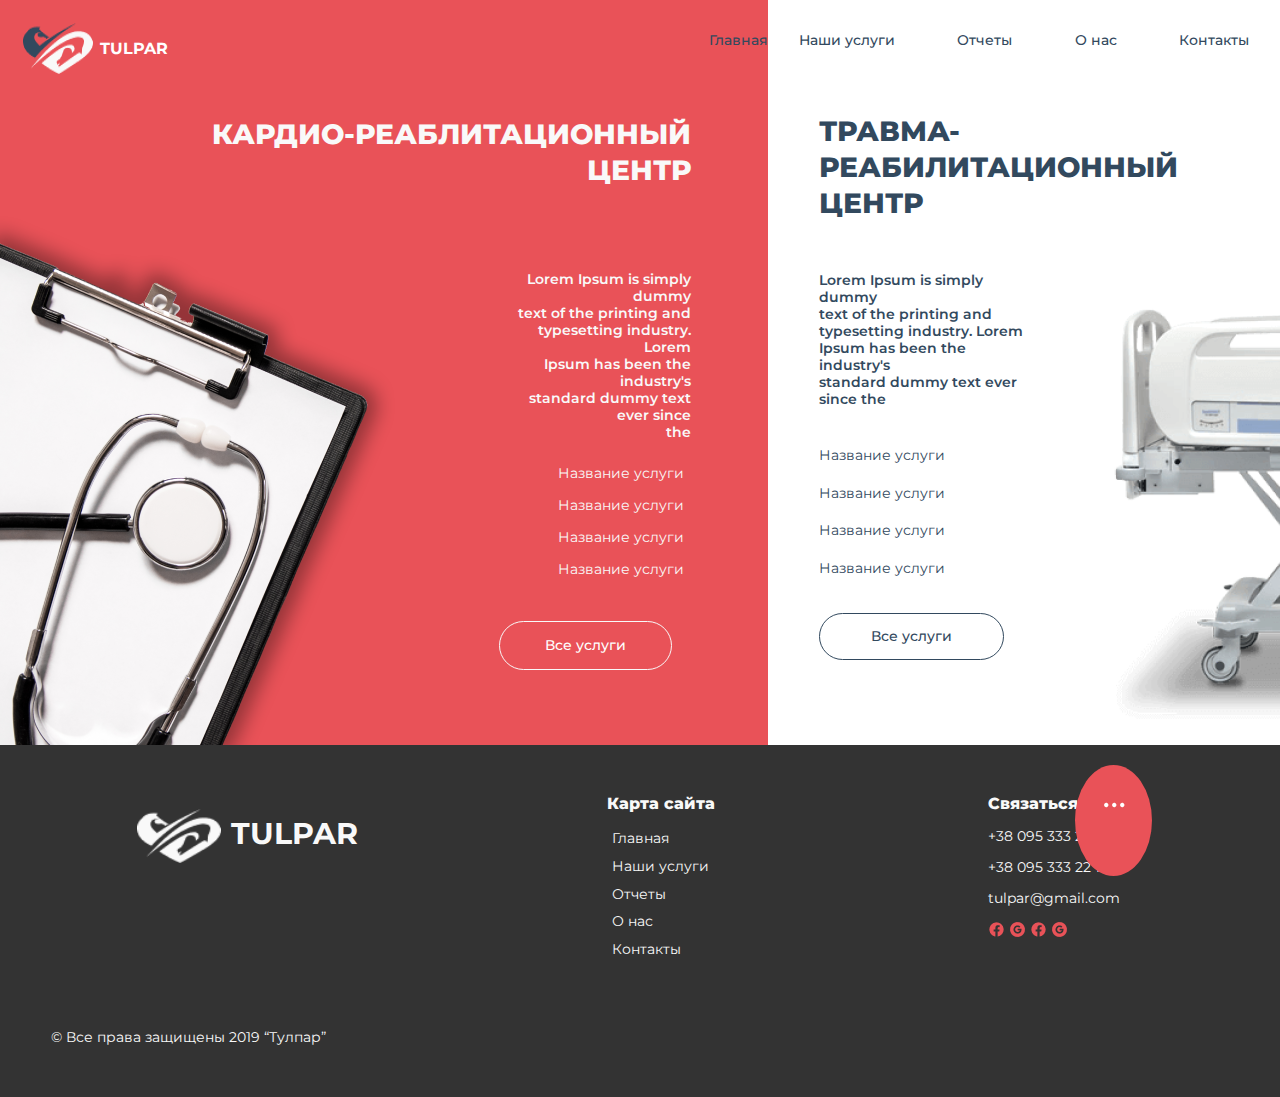
<file: index.html>
<!DOCTYPE html>
<html lang="en">

<head>
    <meta charset="UTF-8">
    <meta http-equiv="X-UA-Compatible" content="IE=edge">
    <meta name="viewport" content="width=device-width, initial-scale=1.0">
    <title>Medical Website</title>
    <link rel="stylesheet" href="style.css">
    <link rel="preconnect" href="https://fonts.googleapis.com">
    <link rel="preconnect" href="https://fonts.gstatic.com" crossorigin>
    <link
        href="https://fonts.googleapis.com/css2?family=Montserrat:ital,wght@0,100;0,200;0,300;0,400;0,500;0,600;0,700;0,800;0,900;1,100;1,200;1,300;1,400;1,500;1,600;1,700;1,800;1,900&display=swap"
        rel="stylesheet">
</head>

<body>
    <section id="mainSection">
        <aside id="leftSide">
            <header>
                <div class="logo">
                    <img src="img/TulparLogo.png" alt="" srcset="">
                    <p>TULPAR</p>
                </div>
                <a href="#">Главная</a>
            </header>
            <div class="main-wrapper">
                <h1>Кардио-реаблитационный <br>центр</h1>
                <main>
                    <img src="img/left-side-paper.png" alt="" srcset="">
                    <div class="left-side-text">
                        <p>Lorem Ipsum is simply dummy <br> text of the printing and <br> typesetting industry. Lorem
                            <br> Ipsum has been
                            the industry's <br> standard dummy text ever since <br> the
                        </p>
                        <ul>
                            <li>Название услуги</li>
                            <li>Название услуги</li>
                            <li>Название услуги</li>
                            <li>Название услуги</li>
                        </ul>
                        <a href="services/services.html"><button>Все услуги</button></a>
                        
                    </div>
                </main>
            </div>
        </aside>
        <aside id="rightSide">
            <header>
                <a href="services/services.html">Наши услуги</a>
                <a href="reports/report.html">Отчеты</a>
                <a href="aboutUs/aboutUs.html">О нас</a>
                <a href="contacts/contacts.html">Контакты</a>
            </header>
            <div class="right-side-wrapper">
                <h1>Травма-реабилитационный <br> центр</h1>
                <main>
                    <div class="right-side-text">
                        <p>Lorem Ipsum is simply dummy <br> text of the printing and <br> typesetting industry. Lorem
                            <br> Ipsum has
                            been
                            the
                            industry's <br> standard dummy text ever since the</p>
                        <ul>
                            <li>Название услуги</li>
                            <li>Название услуги</li>
                            <li>Название услуги</li>
                            <li>Название услуги</li>
                        </ul>
                        <a href="services/services.html" style="text-decoration: none ;"> <button>Все услуги</button> </a>

                        <div class="chat-menu">
                            <div class="chat-header">
                                <img src="img/operator.jpg" width="20%"  alt="" srcset="">
                                <p>Наталья</p>
                                <button>X</button>
                            </div>
                            <div class="chat-main">
                                <p class="message">Добрый день! Я ваш личный консультант, чем я могу вам помочь?</p>
                                <div class="message-wrapper">
                                    <!-- <p class="yourMessage">Привет</p> -->
                                </div>
                            </div>
                            <input type="text" name="msg" placeholder="Введите сообщение...">
                        </div>

                        <div class="support-chat">...</div>
                    </div>
                    <img src="img/right-side-medical-chair.png" alt="" srcset="">
                </main>
            </div>
        </aside>
    </section>
    <footer>
        <div class="footer-wrapper">
            <div class="footer-logo">
                <img src="img/whiteLogo.png" alt="" srcset="">
                <p>TULPAR</p>
            </div>
            <div class="site-map">
                <h1>Карта сайта</h1>
                <a href="index.html">Главная</a>
                <a href="services/services.html">Наши услуги</a>
                <a href="reports/report.html">Отчеты</a>
                <a href="aboutUs/aboutUs.html">О нас</a>
                <a href="contacts/contacts.html">Контакты</a>
            </div>
            <div class="contacts">
                <h1>Связаться с нами</h1>
                <p>+38 095 333 22 11</p>
                <p>+38 095 333 22 11</p>
                <p>tulpar@gmail.com</p>
                <div class="media">
                    <img src="img/facebook.png" alt="">
                    <img src="img/google.png" alt="">
                    <img src="img/facebook.png" alt="">
                    <img src="img/google.png" alt="">
                </div>
            </div>
        </div>
        <p id="rights">© Все права защищены 2019 “Тулпар”</p>
    </footer>
    <script src="main.js"></script>
</body>

</html>
</file>
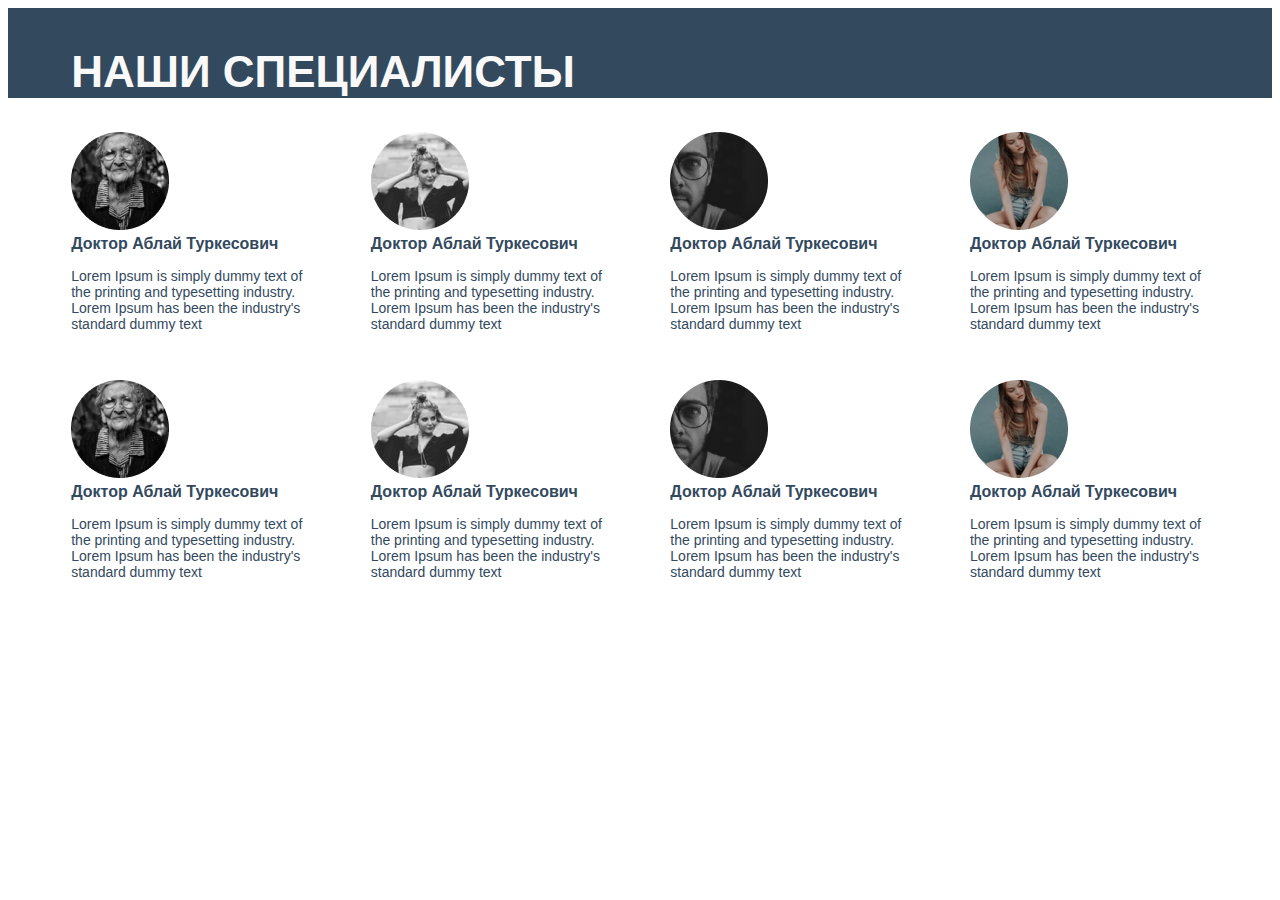
<file: aboutUs/aboutUs.html>
<!DOCTYPE html>
<html lang="en">
<head>
    <meta charset="UTF-8">
    <meta http-equiv="X-UA-Compatible" content="IE=edge">
    <meta name="viewport" content="width=device-width, initial-scale=1.0">
    <title>Document</title>
    <link rel="stylesheet" href="aboutUs.css">
</head>
<body>
    <header>НАШИ СПЕЦИАЛИСТЫ</header>
    <main>
        <div class="doctor-block">
            <div class="doctor-image"> <img src="img/doctor1.png" alt=""></div>
            <div class="doctor-name">Доктор Аблай Туркесович</div>
            <p>Lorem Ipsum is simply dummy text of the printing and typesetting industry. Lorem Ipsum has been the industry's standard dummy text</p>
        </div>
        <div class="doctor-block">
            <div class="doctor-image"> <img src="img/doctor2.png" alt=""></div>
            <div class="doctor-name">Доктор Аблай Туркесович</div>
            <p>Lorem Ipsum is simply dummy text of the printing and typesetting industry. Lorem Ipsum has been the industry's standard dummy text</p>
        </div>
        <div class="doctor-block">
            <div class="doctor-image"> <img src="img/doctor3.png" alt=""></div>
            <div class="doctor-name">Доктор Аблай Туркесович</div>
            <p>Lorem Ipsum is simply dummy text of the printing and typesetting industry. Lorem Ipsum has been the industry's standard dummy text</p>
        </div>
        <div class="doctor-block">
            <div class="doctor-image"> <img src="img/doctor4.png" alt=""></div>
            <div class="doctor-name">Доктор Аблай Туркесович</div>
            <p>Lorem Ipsum is simply dummy text of the printing and typesetting industry. Lorem Ipsum has been the industry's standard dummy text</p>
        </div>
        <div class="doctor-block">
            <div class="doctor-image"> <img src="img/doctor1.png" alt=""></div>
            <div class="doctor-name">Доктор Аблай Туркесович</div>
            <p>Lorem Ipsum is simply dummy text of the printing and typesetting industry. Lorem Ipsum has been the industry's standard dummy text</p>
        </div>
        <div class="doctor-block">
            <div class="doctor-image"> <img src="img/doctor2.png" alt=""></div>
            <div class="doctor-name">Доктор Аблай Туркесович</div>
            <p>Lorem Ipsum is simply dummy text of the printing and typesetting industry. Lorem Ipsum has been the industry's standard dummy text</p>
        </div>
        <div class="doctor-block">
            <div class="doctor-image"> <img src="img/doctor3.png" alt=""></div>
            <div class="doctor-name">Доктор Аблай Туркесович</div>
            <p>Lorem Ipsum is simply dummy text of the printing and typesetting industry. Lorem Ipsum has been the industry's standard dummy text</p>
        </div>
        <div class="doctor-block">
            <div class="doctor-image"> <img src="img/doctor4.png" alt=""></div>
            <div class="doctor-name">Доктор Аблай Туркесович</div>
            <p>Lorem Ipsum is simply dummy text of the printing and typesetting industry. Lorem Ipsum has been the industry's standard dummy text</p>
        </div>
    </main>
</body>
</html>
</file>
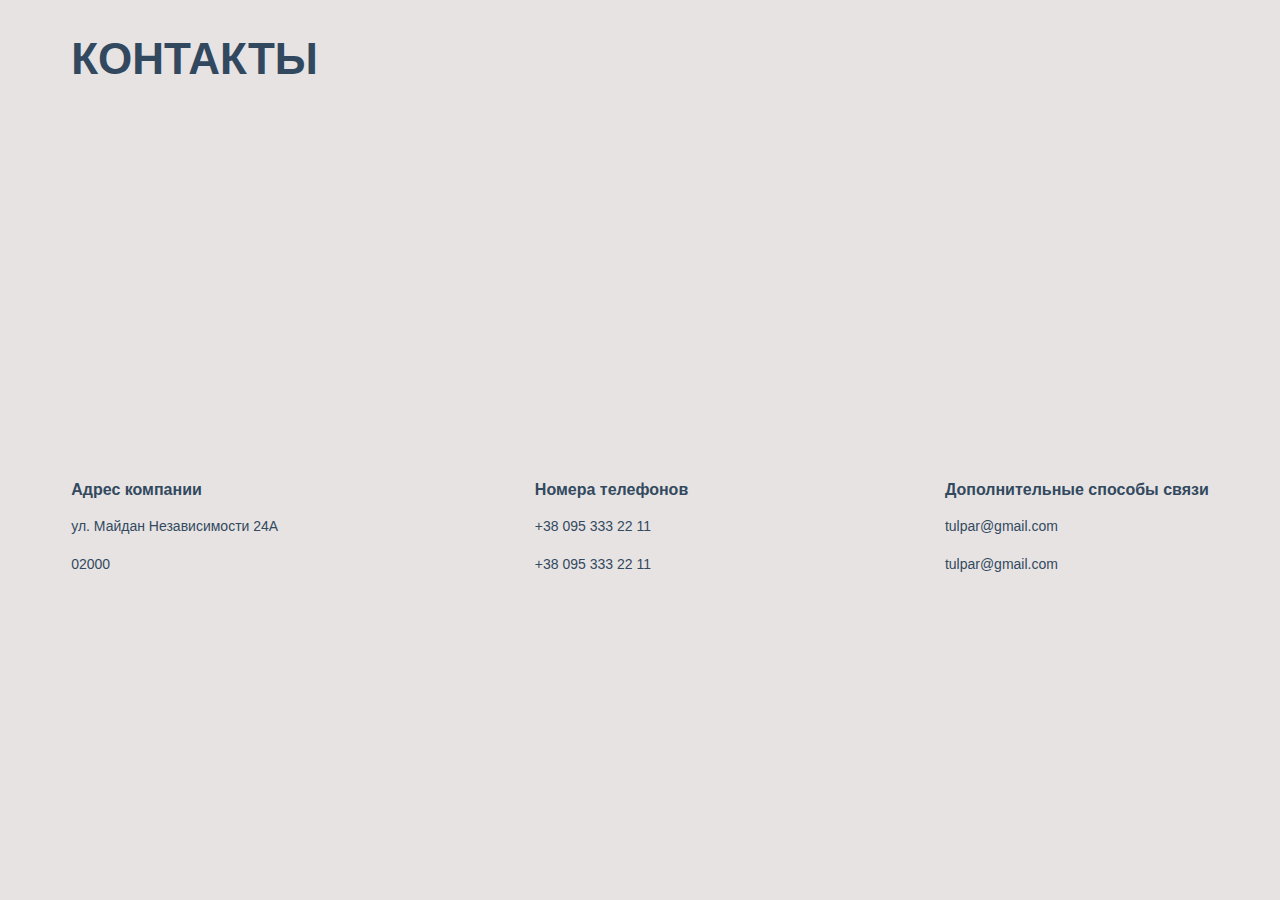
<file: contacts/contacts.html>
<!DOCTYPE html>
<html lang="en">

<head>
    <meta charset="UTF-8">
    <meta http-equiv="X-UA-Compatible" content="IE=edge">
    <meta name="viewport" content="width=device-width, initial-scale=1.0">
    <title>Contacts</title>
    <link rel="stylesheet" href="contacts.css">
</head>

<body>
    <header>КОНТАКТЫ</header>
    <main>
        <iframe
            src="https://www.google.com/maps/embed?pb=!1m18!1m12!1m3!1d1037.7341488458494!2d30.52293819649219!3d50.4507055779219!2m3!1f0!2f0!3f0!3m2!1i1024!2i768!4f13.1!3m3!1m2!1s0x40d4ce50f8b6e3c3%3A0xb528dc4d6dadc4f8!2z0JzQsNC50LTQsNC9INCd0LXQt9Cw0LLQuNGB0LjQvNC-0YHRgtC4LCDQmtC40LXQsiwgMDIwMDA!5e0!3m2!1sru!2sua!4v1672436184631!5m2!1sru!2sua"
            width="100%" height="300" style="border:0;" allowfullscreen="" loading="lazy"
            referrerpolicy="no-referrer-when-downgrade"></iframe>
        <div class="adress">
            <div class="street">
                <h1>Адрес компании</h1>
                <p>ул. Майдан Независимости 24А</p>
                <p>02000</p>
            </div>
            <div class="phone-number">
                <h1>Номера телефонов</h1>
                <p>+38 095 333 22 11</p>
                <p>+38 095 333 22 11</p>
            </div>
            <div class="email">
                <h1>Дополнительные способы связи</h1>
                <p>tulpar@gmail.com</p>
                <p>tulpar@gmail.com</p>
            </div>
        </div>
    </main>
</body>

</html>
</file>
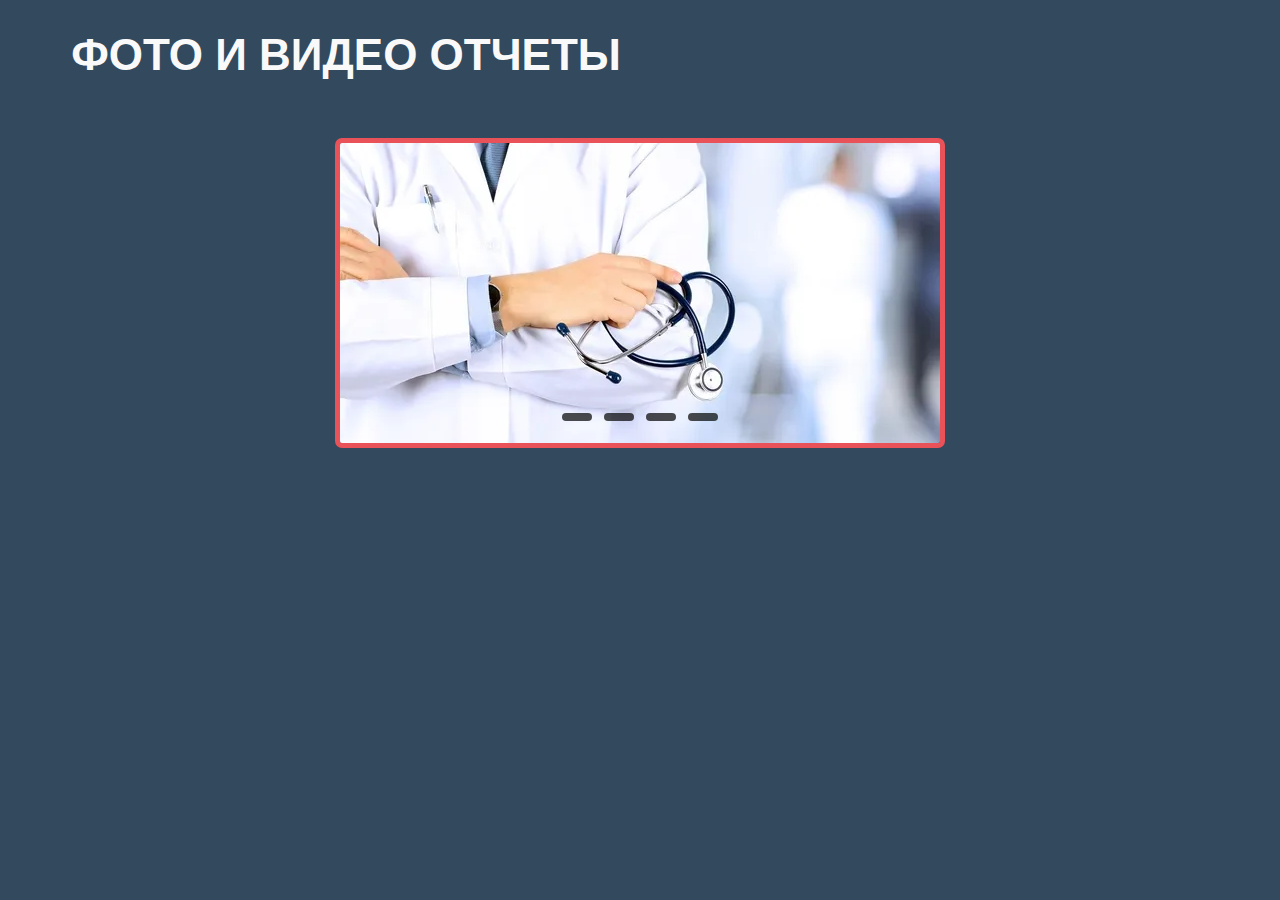
<file: reports/report.html>
<!DOCTYPE html>
<html lang="en">

<head>
    <meta charset="UTF-8">
    <meta http-equiv="X-UA-Compatible" content="IE=edge">
    <meta name="viewport" content="width=device-width, initial-scale=1.0">
    <title>Reports</title>
    <link rel="stylesheet" href="report.css">
</head>

<body>
    <div class="wrapper">
        <h1>Фото и видео отчеты</h1>
        <div class="slider-wrapper">
            <div class="slider middle">
                <div class="slides">
                    <input type="radio" name="r" id="r1" checked>
                    <input type="radio" name="r" id="r2">
                    <input type="radio" name="r" id="r3">
                    <input type="radio" name="r" id="r4">

                    <div class="slide s1"><img src="img/doctor.webp" id="phito" alt="" srcset=""></div>
                    <div class="slide"><img src="img/s2.webp" alt="" srcset=""></div>
                    <div class="slide"><img src="img/s3.jpg" alt="" srcset=""></div>
                    <div class="slide"><img src="img/s4.jpg" alt="" srcset=""></div>
                </div>
                <div class="navigation">
                    <label for="r1" class="bar"></label>
                    <label for="r2" class="bar"></label>
                    <label for="r3" class="bar"></label>
                    <label for="r4" class="bar"></label>
                </div>
            </div>
        </div>
        <div class="iframe-block">
            <iframe width="560" height="315" src="https://www.youtube.com/embed/WbC914iWoj8"
                title="YouTube video player" frameborder="0"
                allow="accelerometer; autoplay; clipboard-write; encrypted-media; gyroscope; picture-in-picture"
                allowfullscreen></iframe>
            <iframe width="560" height="315" src="https://www.youtube.com/embed/-JObH2NUxnw"
                title="YouTube video player" frameborder="0"
                allow="accelerometer; autoplay; clipboard-write; encrypted-media; gyroscope; picture-in-picture"
                allowfullscreen></iframe>
        </div>
    </div>


</body>

</html>
</file>
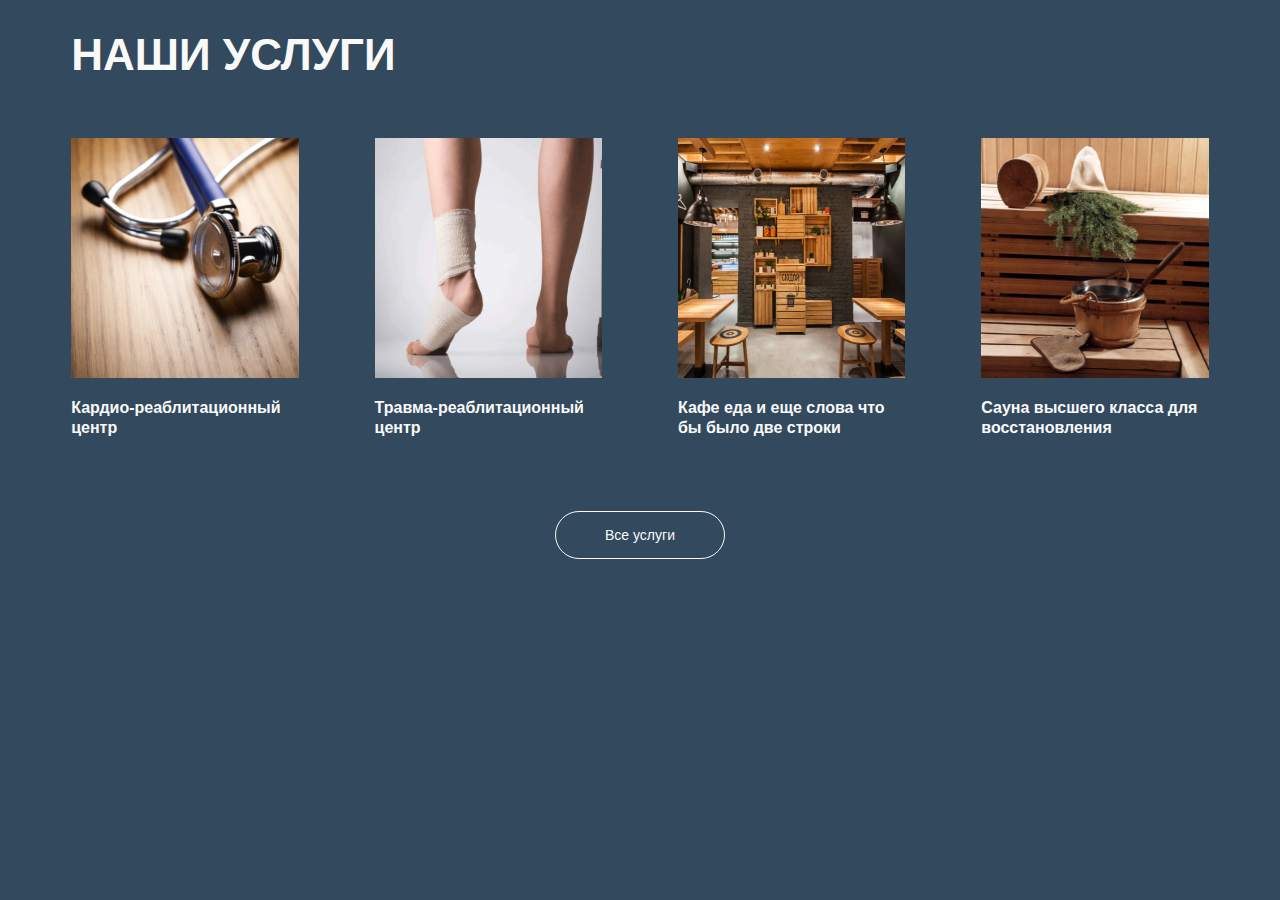
<file: services/services.html>
<!DOCTYPE html>
<html lang="en">

<head>
    <meta charset="UTF-8">
    <meta http-equiv="X-UA-Compatible" content="IE=edge">
    <meta name="viewport" content="width=device-width, initial-scale=1.0">
    <title>Services</title>
    <link rel="stylesheet" href="services.css">
</head>

<body>
    <div class="wrapper">
        <h1>Наши услуги</h1>
        <div class="services-wrapper">
            <div class="service-block">
                <img src="img/first-slide.png" width="100%" height="240px" alt="">
                <div class="text-wrapper">
                    <p>Кардио-реаблитационный центр</p>
                </div>
            </div>
            <div class="service-block">
                <img src="img/second-slide.png" width="100%" height="240px" alt="">
                <div class="text-wrapper">
                    <p>Травма-реаблитационный центр</p>
                </div>
            </div>
            <div class="service-block">
                <img src="img/third-slide.png" width="100%" height="240px" alt="">
                <div class="text-wrapper">
                    <p>Кафе еда и еще слова что бы было две строки</p>
                </div>
            </div>
            <div class="service-block">
                <img src="img/fourth-slide.png" width="100%" height="240px" alt="">
                <div class="text-wrapper">
                    <p>Сауна высшего класса для восстановления</p>
                </div>
            </div>
        </div>
        <div class="btn">
            <button>Все услуги</button>
        </div>
    </div>
    <script src="services.js"></script>
</body>

</html>
</file>
<file: style.css>
body {
    margin: 0;
}

#mainSection {
    display: flex;
    justify-content: space-between;
}

#leftSide {
    width: 60%;
    background-color: #E95258;
}

#leftSide header {
    display: flex;
    justify-content: space-between;
}

#leftSide header .logo {
    display: flex;
    margin: 3%;
}

#leftSide header a {
    font-family: 'Montserrat', sans-serif;
    font-style: normal;
    font-weight: 500;
    font-size: 14px;
    line-height: 18px;
    text-decoration: none;
    color: #32495E;
    margin-top: 4%;
}

#leftSide header .logo p {
    font-family: 'Montserrat', sans-serif;
    font-style: normal;
    font-weight: 700;
    /* font-size: 30px; */
    /* line-height: 30px; */
    color: #fff;
    margin-left: 5%;
}

#leftSide h1 {
    font-family: 'Montserrat', sans-serif;
    font-style: normal;
    font-weight: 800;
    font-size: 28px;
    line-height: 36px;
    text-align: right;
    text-transform: uppercase;
    color: #F9F9F9;
    margin-bottom: 0;
}

main {
    display: flex;
}

.left-side-text {
    margin-left: 15%;
    margin-top: 10%;
}

.left-side-text p {
    font-family: 'Montserrat', sans-serif;
    font-style: normal;
    font-weight: 600;
    font-size: 14px;
    line-height: 17px;
    text-align: right;
    color: #F9F9F9
}

.left-side-text ul li {
    font-family: 'Montserrat', sans-serif;
    font-style: normal;
    font-weight: 400;
    font-size: 14px;
    line-height: 17px;
    text-align: right;
    color: #F9F9F9;
    padding: 5%;
    list-style-type: none;
}

.main-wrapper {
    margin-right: 10%;
}

.left-side-text button {
    border: 1px solid #F9F9F9;
    border-radius: 25px;
    background-color: #E95258;
    color: #fff;
    font-family: 'Montserrat', sans-serif;
    font-style: normal;
    font-weight: 500;
    font-size: 14px;
    line-height: 17px;
    text-align: center;
    width: 90%;
    height: 10%;
    margin-top: 10%;
}
.left-side-text button:hover{
    background-color: #fff;
    color: #E95258;
    transition: 1s;
}


/* rightSide */


#rightSide {
    max-width: 40%;
}

#rightSide header {
    display: flex;
    justify-content: space-around;
}

#rightSide header a {
    font-family: 'Montserrat', sans-serif;
    text-decoration: none;
    font-style: normal;
    font-weight: 500;
    font-size: 14px;
    line-height: 18px;
    color: #32495E;
    margin-top: 6%;
}
#rightSide header a:hover{
    color: #E95258 ;
    transition: 1s;
}
.right-side-wrapper {
    margin-left: 10%;
    margin-top: 12.5%;
    text-align: left;
}

.right-side-wrapper h1 {
    font-family: 'Montserrat', sans-serif;
    font-style: normal;
    font-weight: 800;
    font-size: 28px;
    line-height: 36px;
    text-transform: uppercase;
    color: #32495E;
    /* margin-bottom: 0; */
}

.right-side-wrapper main {
    display: flex;
}

.right-side-text {
    margin-top: 4%;
}

.right-side-text p {
    font-family: 'Montserrat', sans-serif;
    font-style: normal;
    font-weight: 600;
    font-size: 14px;
    line-height: 17px;
    color: #32495E;
}

.right-side-text ul {
    margin-top: 14%;
    padding-left: 0;
}

.right-side-text ul li {
    font-family: 'Montserrat', sans-serif;
    font-style: normal;
    font-weight: 400;
    font-size: 14px;
    line-height: 17px;
    color: #32495E;
    padding: 5%;
    list-style-type: none;
    text-align: left;
    padding-left: 0;
}

.right-side-text button {
    border: 1px solid #32495E;
    border-radius: 25px;
    background-color: #fff;
    color: #32495E;
    font-family: 'Montserrat', sans-serif;
    font-style: normal;
    font-weight: 500;
    font-size: 14px;
    line-height: 17px;
    text-align: center;
    width: 90%;
    height: 10%;
    margin-top: 5%;
}
.right-side-text button:hover{
    background-color:#32495E;
    color: #fff;
    transition: 1s;
}

.support-chat {
    text-align: center;
    width: 6%;
    /* padding-top: 2%; */
    /* height: 8%; */
    padding-top: 0.2%;
    height: 12%;
    background-color: #E95258;
    color: #fff;
    border-radius: 100%;
    position: fixed;
    top: 85%;
    right: 10%;
    font-family: 'Montserrat', sans-serif;
    font-size: 40px;
}

/* FOOTER */
footer {
    background: #333333;
}

.footer-wrapper {
    display: flex;
    justify-content: space-around;
}

.footer-logo {
    display: flex;
    margin-top: 5%;
}

.footer-logo img {
    height: 35%;
}

.footer-logo p {
    font-family: 'Montserrat', sans-serif;
    font-style: normal;
    font-weight: 700;
    font-size: 30px;
    line-height: 30px;
    color: #F9F9F9;
    margin-top: 5%;
    margin-left: 5%;
}

footer h1 {
    font-family: 'Montserrat', sans-serif;
    font-style: normal;
    font-weight: 800;
    font-size: 16px;
    line-height: 20px;
    color: #F9F9F9;
}

.site-map {
    display: flex;
    flex-direction: column;
    margin-top: 3%;
}

.site-map a {
    font-family: 'Montserrat', sans-serif;
    font-style: normal;
    font-weight: 400;
    font-size: 14px;
    line-height: 17px;
    color: #F9F9F9;
    margin: 5%;
    text-decoration: none;
}

.contacts {
    margin-top: 3%;
}

.contacts p {
    font-family: 'Montserrat', sans-serif;
    font-style: normal;
    font-weight: 400;
    font-size: 14px;
    line-height: 17px;
    color: #F9F9F9;
}

#rights {
    font-family: 'Montserrat', sans-serif;
    font-style: normal;
    font-weight: 400;
    font-size: 14px;
    line-height: 17px;
    color: #F9F9F9;
    margin-bottom: 0;
    padding: 4%;
}
.site-map a:hover{
    color: #E95258;
    transition: 1s;
}

/* .support-chat */

.chat-menu{
    position: fixed;
    right: 3%;
    bottom: 15%;
    width: 20%;
    height: 70%;
    background-color: #32495E;
    display: flex;
    flex-direction: column;
    justify-content: space-between;
    border-radius: 30px;
    border: 1px solid black;
    display: none;
}
.chat-main{
    height: 76%;
}
.message{
    background-color: #E95258;
    border-radius: 30px;
    text-align: center;
    width: 70%;
    padding: 3%;
}
.message-wrapper{
    display: flex;
    flex-wrap: wrap;
    justify-content: right;
}
.yourMessage{
    padding: 3%;
    background-color: rgb(8, 184, 8);
    border-radius: 30px;
    width: 70%;
    text-align: center;
}
.chat-header{
    display: flex;
    justify-content: space-between;
}
.chat-header img{
    border-radius: 50px;
}
.chat-header p{
    margin: 0;
    padding: 5%;
    color: #fff;
}
.chat-header button{
    border: none;
    width: 10%;
    height: 100%;
    /* margin-top: 0; */
    margin-right: 3%;
}
input{
    height: 10%;
    border-radius: 30px;
    width: 99%;
    /* border-bottom-left-radius: 30px;
    border-bottom-right-radius: 30px; */
    border: none;
    margin-bottom: 0;
}
</file>
<file: aboutUs/aboutUs.css>
header {
    font-family: 'Montserrat', sans-serif;
    font-style: normal;
    font-weight: 800;
    font-size: 44px;
    line-height: 52px;
    text-transform: uppercase;
    color: #F9F9F9;
    background-color: #32495E;
    padding-top: 3%;
    padding-left: 5%;
}

main {
    max-width: 90%;
    margin: auto;
    display: flex;
    flex-wrap: wrap;
    justify-content: space-between;
}

.doctor-block {
    width: 21%;
    margin-top: 3%;
}

.doctor-name {
    font-family: 'Montserrat', sans-serif;
    font-style: normal;
    font-weight: 800;
    font-size: 16px;
    line-height: 20px;
    color: #32495E;
}

p {
    font-family: 'Montserrat', sans-serif;
    font-style: normal;
    font-weight: 400;
    font-size: 14px;
    color: #32495E;
}
.doctor-block:hover{
    background-color: #6b99c5;
    border-radius: 5px;
    transition: 2s;
}
</file>
<file: contacts/contacts.css>
body{
    background-color: rgb(231, 227, 227);
}
header {
    font-family: 'Montserrat', sans-serif;
    font-style: normal;
    font-weight: 800;
    font-size: 44px;
    line-height: 52px;
    text-transform: uppercase;
    color: hsl(209, 31%, 28%);
    padding-left: 5%;
    padding-top: 2%;
}
iframe{
    margin-top: 4%;
}
main {
    max-width: 90%;
    margin: auto;
}

.adress {
    display: flex;
    justify-content: space-between;
    margin-top: 3%;
}

h1 {
    font-family: 'Montserrat', sans-serif;
    font-style: normal;
    font-weight: 800;
    font-size: 16px;
    line-height: 20px;
    color: #32495E;
}

p {
    font-family: 'Montserrat', sans-serif;
    font-style: normal;
    font-weight: 400;
    font-size: 14px;
    line-height: 24px;
    color: #32495E;
}
</file>
<file: reports/report.css>
body {
    background-color: #32495E;
}

.wrapper {
    max-width: 90%;
    margin: auto;
}

h1 {
    font-family: 'Montserrat', sans-serif;
    font-style: normal;
    font-weight: 800;
    font-size: 44px;
    line-height: 52px;
    text-transform: uppercase;
    color: #F9F9F9;
}

.slider-wrapper {
    display: flex;
    justify-content: center;
    margin-top: 5%;
}

.iframe-block {
    display: flex;
}

iframe {
    margin: 3%;
}

/* SLIDER */
.slider {
    width: 600px;
    height: 300px;
    overflow: hidden;
    border: 5px solid #E95258;
    border-radius: 7px;
    /* margin-top: 15%;
    margin-right: 10%; */
}

.middle {
    position: relative;
    /* top: 50%;
    left: 50%; */
    /* transform: translate(-50%, -20%);
    margin-top: -200px; */
}

.navigation {
    position: absolute;
    bottom: 16px;
    left: 50%;
    transform: translateX(-50%);
    display: flex;
}

.bar {
    height: 8px;
    width: 30px;
    margin: 6px;
    cursor: pointer;
    /* background-color: #ddd; */
    background-color: black;
    opacity: .7;
    border-radius: 10px;
    transition: all .4s ease;
}

.bar:hover {
    opacity: 1;
    transform: scale(1.1);
    background-color: red;
}

input[name="r"] {
    position: absolute;
    visibility: hidden;
}

.slides {
    width: 400%;
    height: 100%;
    display: flex;
}

.slide {
    width: 25%;
    transition: all .6s ease;
}

.slide img {
    width: 100%;
    height: 100%;
    /* background-size: cover ; */
    /* margin-top: 10%;
    margin-left: 25%;
    margin-block-end: 30%; */
}

#r1:checked~.s1 {
    margin-left: 0;
}

#r2:checked~.s1 {
    margin-left: -25%;
}

#r3:checked~.s1 {
    margin-left: -50%;
}

#r4:checked~.s1 {
    margin-left: -75%;
}
</file>
<file: services/services.css>
body {
    background-color: #32495E;
}

.wrapper {
    max-width: 90%;
    margin: auto;
}

h1 {
    font-family: 'Montserrat', sans-serif;
    font-style: normal;
    font-weight: 800;
    font-size: 44px;
    line-height: 52px;
    text-transform: uppercase;
    color: #F9F9F9
}

.services-wrapper {
    display: flex;
    justify-content: space-between;
    margin-top: 5%;
}
.service-block{
    width: 20%;
}
.service-block p {
    font-family: 'Montserrat', sans-serif;
    font-style: normal;
    font-weight: 800;
    font-size: 16px;
    line-height: 20px;
    color: #F9F9F9;
}

.btn {
    display: flex;
    justify-content: center;
    margin-top: 5%;
}

button {
    border: 1px solid #F9F9F9;
    border-radius: 25px;
    background-color: #32495E;
    font-family: 'Montserrat', sans-serif;
    font-style: normal;
    font-weight: 500;
    font-size: 14px;
    line-height: 17px;
    text-align: center;
    color: #F9F9F9;
    width: 15%;
    height: 48px;
}
button:hover{
    color: #32495E;
    background-color:#F9F9F9 ;
    transition: 1s;
}
</file>
